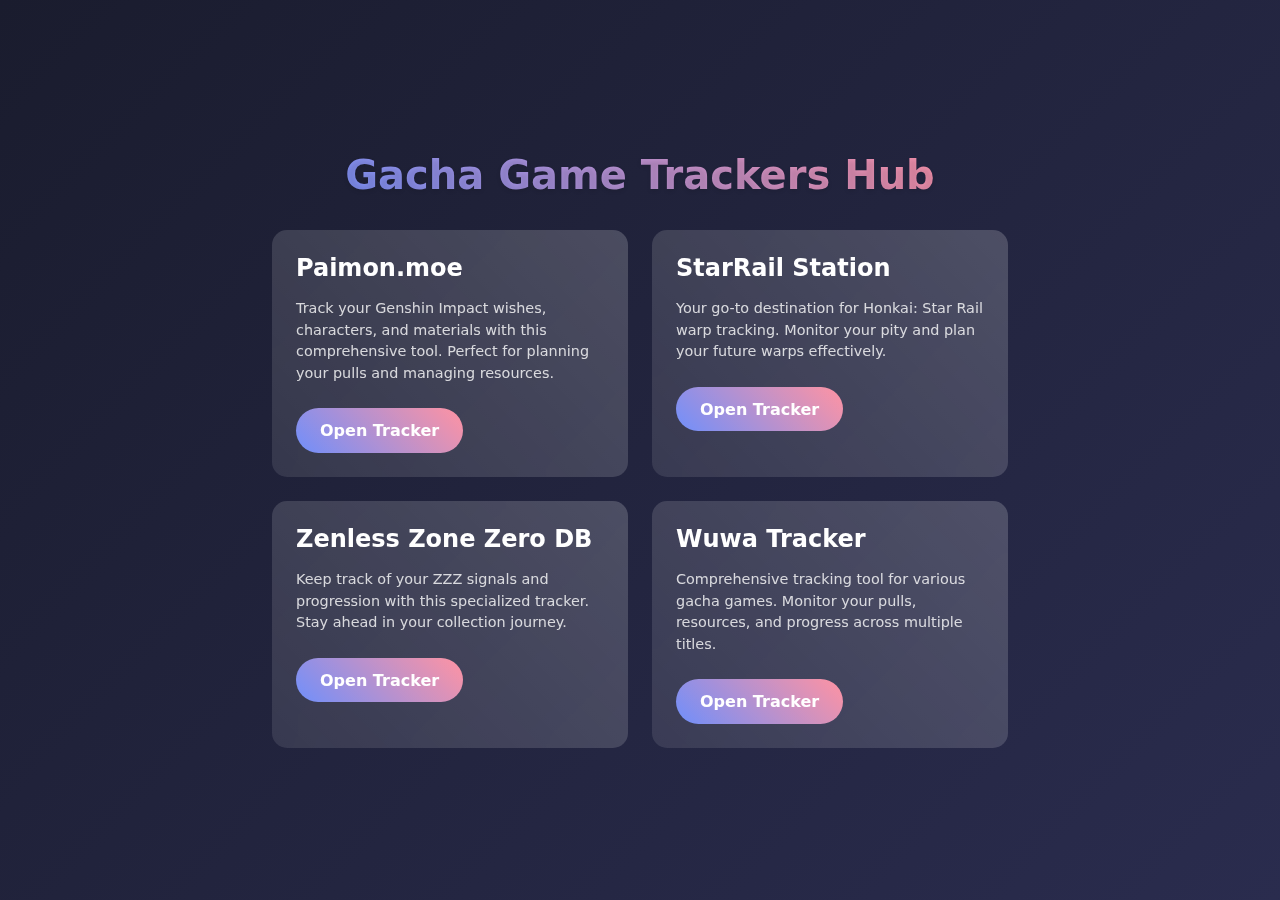
<file: RgQcqcPdwhOSDtVWG.html>
<html><head><base href="." /><meta charset="UTF-8"><style>
*, *::before, *::after {
  box-sizing: border-box;
  margin: 0;
  padding: 0;
}

body {
  font-family: 'Segoe UI', system-ui, sans-serif;
  background: linear-gradient(135deg, #1a1c2e, #2a2c4e);
  min-height: 100vh;
  display: flex;
  justify-content: center;
  align-items: center;
  color: white;
}

.container {
  padding: 2rem;
  max-width: 800px;
  width: 100%;
}

h1 {
  text-align: center;
  margin-bottom: 2rem;
  font-size: 2.5rem;
  background: linear-gradient(45deg, #6e8efb, #ff8e9e);
  -webkit-background-clip: text;
  -webkit-text-fill-color: transparent;
  text-shadow: 0 2px 4px rgba(0,0,0,0.1);
}

.grid {
  display: grid;
  grid-template-columns: repeat(auto-fit, minmax(300px, 1fr));
  gap: 1.5rem;
}

.card {
  background: rgba(255, 255, 255, 0.1);
  backdrop-filter: blur(10px);
  border-radius: 15px;
  padding: 1.5rem;
  transition: transform 0.3s ease, box-shadow 0.3s ease;
  position: relative;
  overflow: hidden;
}

.card:hover {
  transform: translateY(-5px);
  box-shadow: 0 10px 20px rgba(0,0,0,0.2);
}

.card::before {
  content: '';
  position: absolute;
  top: 0;
  left: 0;
  width: 100%;
  height: 100%;
  background: linear-gradient(45deg, transparent, rgba(255,255,255,0.1));
  transition: transform 0.6s ease;
}

.card:hover::before {
  transform: translateX(100%);
}

.card h2 {
  margin-bottom: 1rem;
  font-size: 1.5rem;
  color: #fff;
}

.card p {
  margin-bottom: 1.5rem;
  color: rgba(255,255,255,0.8);
  font-size: 0.9rem;
  line-height: 1.5;
}

.btn {
  display: inline-block;
  padding: 0.8rem 1.5rem;
  background: linear-gradient(45deg, #6e8efb, #ff8e9e);
  border: none;
  border-radius: 25px;
  color: white;
  text-decoration: none;
  font-weight: bold;
  transition: transform 0.3s ease, box-shadow 0.3s ease;
}

.btn:hover {
  transform: translateY(-2px);
  box-shadow: 0 5px 15px rgba(110,142,251,0.4);
}

@keyframes float {
  0% { transform: translateY(0px); }
  50% { transform: translateY(-10px); }
  100% { transform: translateY(0px); }
}

.card {
  animation: float 6s ease-in-out infinite;
  animation-delay: calc(var(--delay) * 1s);
}
</style></head><body>
<div class="container">
  <h1>Gacha Game Trackers Hub</h1>
  <div class="grid">
    <div class="card" style="--delay: 0">
      <h2>Paimon.moe</h2>
      <p>Track your Genshin Impact wishes, characters, and materials with this comprehensive tool. Perfect for planning your pulls and managing resources.</p>
      <a href="https://paimon.moe/wish" class="btn">Open Tracker</a>
    </div>
    
    <div class="card" style="--delay: 0.2">
      <h2>StarRail Station</h2>
      <p>Your go-to destination for Honkai: Star Rail warp tracking. Monitor your pity and plan your future warps effectively.</p>
      <a href="https://starrailstation.com/en/warp#char_event" class="btn">Open Tracker</a>
    </div>
    
    <div class="card" style="--delay: 0.4">
      <h2>Zenless Zone Zero DB</h2>
      <p>Keep track of your ZZZ signals and progression with this specialized tracker. Stay ahead in your collection journey.</p>
      <a href="https://stardb.gg/en/zzz/signal-tracker" class="btn">Open Tracker</a>
    </div>
    
    <div class="card" style="--delay: 0.6">
      <h2>Wuwa Tracker</h2>
      <p>Comprehensive tracking tool for various gacha games. Monitor your pulls, resources, and progress across multiple titles.</p>
      <a href="https://wuwatracker.com/tracker" class="btn">Open Tracker</a>
    </div>
  </div>
</div>

<script>
document.querySelectorAll('.btn').forEach(btn => {
  btn.addEventListener('click', (e) => {
    const ripple = document.createElement('div');
    ripple.classList.add('ripple');
    btn.appendChild(ripple);
    
    setTimeout(() => {
      ripple.remove();
    }, 1000);
  });
});
</script>
</body></html>
</file>
